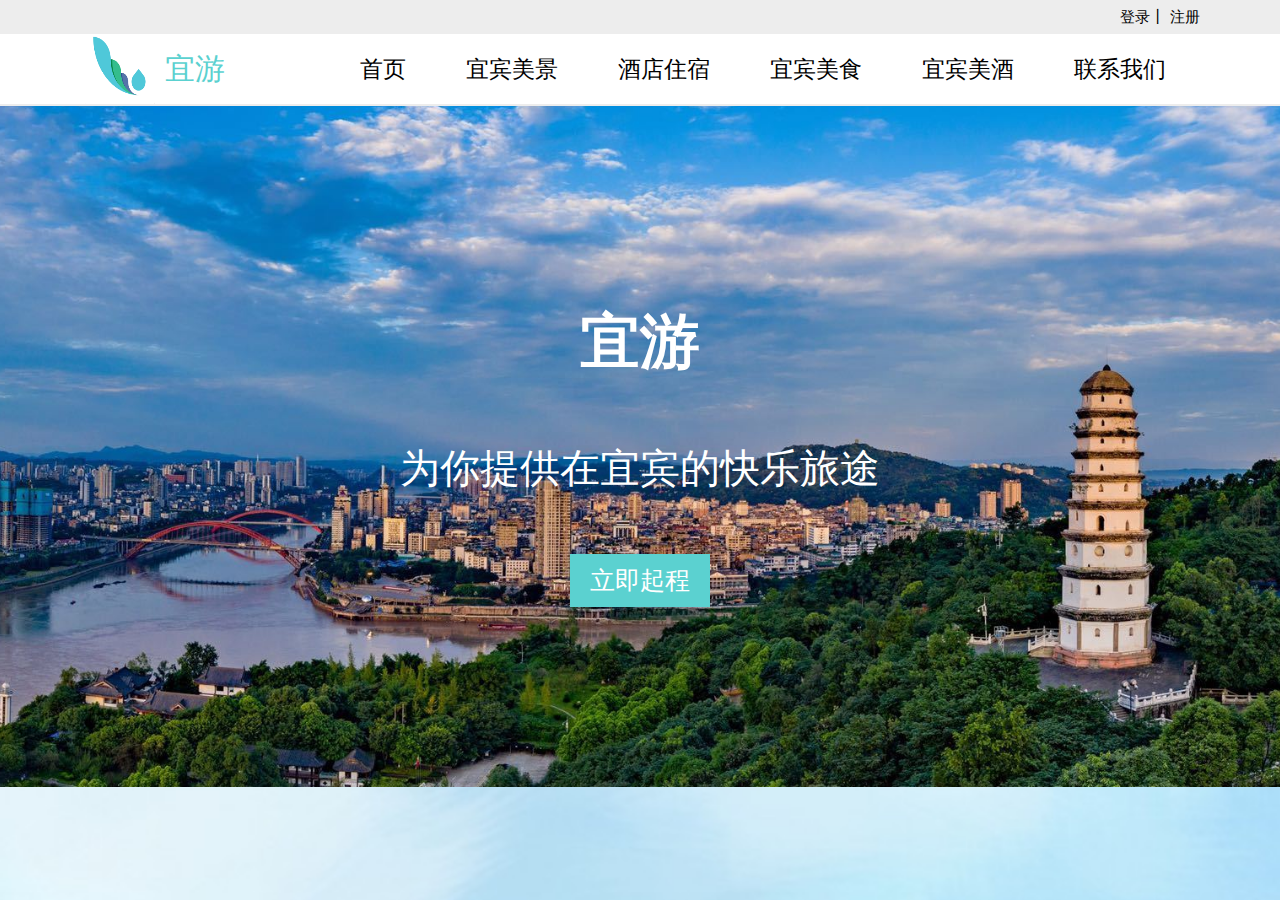
<file: index.html>
﻿<!DOCTYPE html>
<html>
<head>
    <meta charset="utf-8" />
    <meta name="keywords" content="宜宾旅游网,宜宾旅游攻略,宜宾旅游心得,宜宾,旅游">
    <meta name="description" content="宜宾市文化和旅游局文旅宣传推广官方网站,宜游网提供多方位宜宾旅游产品,宜宾周边自驾游线路,周边旅游景点推荐,还包括更多宜宾和周边游玩攻略,美食,交通,线路,住宿等旅游信息;,宜宾旅游攻略,宜宾旅游心得,宜宾,旅游">
    <title>首页</title>
    <link href="css/StyleSheet.css" rel="stylesheet" />
    <script src="js/JavaScript.js"></script>
</head>
<body>
    <div id="header">
        <div class="login-box">
            <div class="login-content">
                <span><a href="login.html">登录</a>丨</span>
                <span><a href="enroll.html">注册</a></span>
            </div>
            <div class="nav">
                <img src="img/tubiao.png" />
                <p class="p1">宜游</p>
                <ul>
                    <li><a href="shouye.html">首页</a></li>
                    <li><a href="meijing.html">宜宾美景</a></li>
                    <li><a href="jiudian.html">酒店住宿</a></li>
                    <li><a href="meishi.html">宜宾美食</a></li>
                    <li><a href="meijiu.html">宜宾美酒</a></li>
                    <li><a href="link.html">联系我们</a></li>
                </ul>

            </div>
        </div>
        <div class="banner">
            <p class="p2"><strong>宜游</strong></p><br />
            <p class="p3">为你提供在宜宾的快乐旅途</p><br />
            <a class="button" href="shouye.html" data-is-nav-btn="false" data-type="Section" data-component="button" target="_self">立即起程</a>
        </div>
    </div>
    
</body>
</html>
</file>
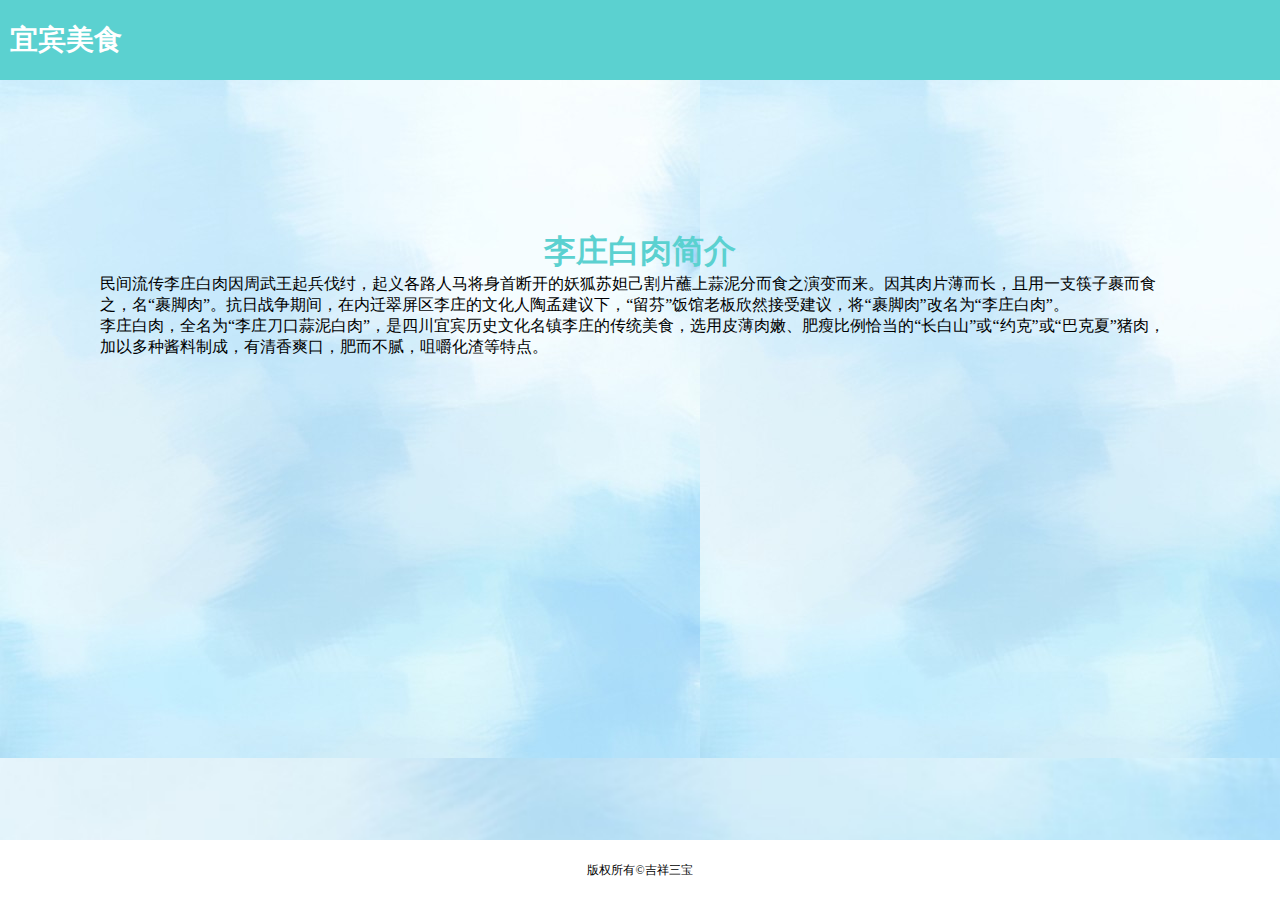
<file: eight.html>
<!DOCTYPE html>
<html lang="en">
<head>
    <meta charset="UTF-8">
    <meta http-equiv="X-UA-Compatible" content="IE=edge">
    <meta name="viewport" content="width=device-width, initial-scale=1.0">
    <title>宜宾美食</title>
    <link rel="stylesheet" href="css/tiaozhuan.css">
</head>
<body>
    <div id="yibin">
        <div id="navMenu1">
            <div id="logo">
                    宜宾美食
            </div>
            </div>
           
         <div id="shundefood">
            <h1>李庄白肉简介</h1>
            <p>
          民间流传李庄白肉因周武王起兵伐纣，起义各路人马将身首断开的妖狐苏妲己割片蘸上蒜泥分而食之演变而来。因其肉片薄而长，且用一支筷子裹而食之，名“裹脚肉”。抗日战争期间，在内迁翠屏区李庄的文化人陶孟建议下，“留芬”饭馆老板欣然接受建议，将“裹脚肉”改名为“李庄白肉”。
           </p>
           <p>
           	李庄白肉，全名为“李庄刀口蒜泥白肉”，是四川宜宾历史文化名镇李庄的传统美食，选用皮薄肉嫩、肥瘦比例恰当的“长白山”或“约克”或“巴克夏”猪肉，加以多种酱料制成，有清香爽口，肥而不腻，咀嚼化渣等特点。
        </p>
         </div>
        <footer>
            <p>
                版权所有©吉祥三宝
            </p>
        </footer>
   

</body>
</html>
</file>
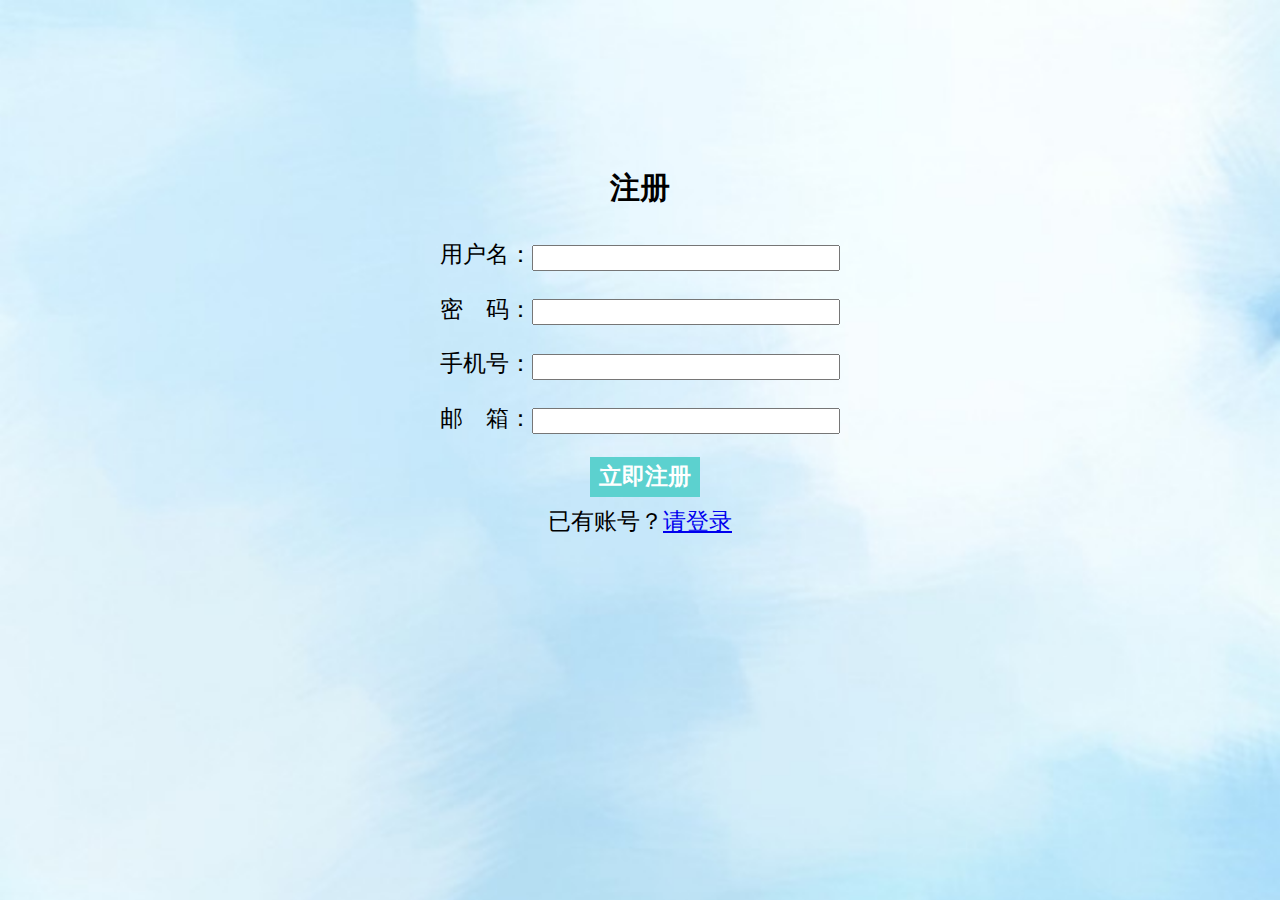
<file: enroll.html>
﻿<!DOCTYPE html PUBLIC "-//W3C//DTD XHTML 1.0 Transitional//EN" "http://www.w3.org/TR/xhtml1/DTD/xhtml1-transitional.dtd">

<html xmlns="http://www.w3.org/1999/xhtml">
<head>
    <title>注册页面</title>
    <style type="text/css">
        body {
            background-image: url('img/background.jpg');
            background-size: cover;
        }
        div {
            display: inline-block;
            padding-top: 130px;
            padding-left: 1px;
            padding-right: 1px;
        }
        h3 {
            font-family: "微软雅黑";
            font-size: 30px;
            color: black;
        }
        p {
            font-size: 23px;
        }
        #TxtUser, #TxtPwd, #TxtPho, #TxtEml {
            width:300px;
            height: 20px;
        }
        #Button1 {
            margin-left: 150px;
            float: left;
            width: 110px;
            font-style: normal;
            font-weight: bold;
            color: #fff;
            height: 40px;
            line-height: 40px;
            text-decoration: none;
            background: #5cd1cf;
            text-align: center;
        }

            #Button1 hover {
                background: #4CAF50;
            }
        </style>
</head>
    <body>
        <form>
		    <center>
            <div>
            <h3>
            注册
			</h3>
			<p>
				用户名：<input id="TxtUser" type="text" />
			</p>
			<p>
				密&emsp;码：<input id="TxtPwd" type="text" />
			</p>
			<p>
				手机号：<input id="TxtPho" type="text" />
			</p>
            <p>
				邮&emsp;箱：<input id="TxtEml" type="text" />
			</p>
			<p>
				&nbsp;<a id="Button1" href="login.html" data-is-nav-btn="false" data-type="Section" data-component="button" target="_self">立即注册</a></p>
			<p>
				已有账号？<a href="login.html">请登录</a>
			</p>   
            </div>
            </center>			
        </form>      
    </body>
</html>
</file>
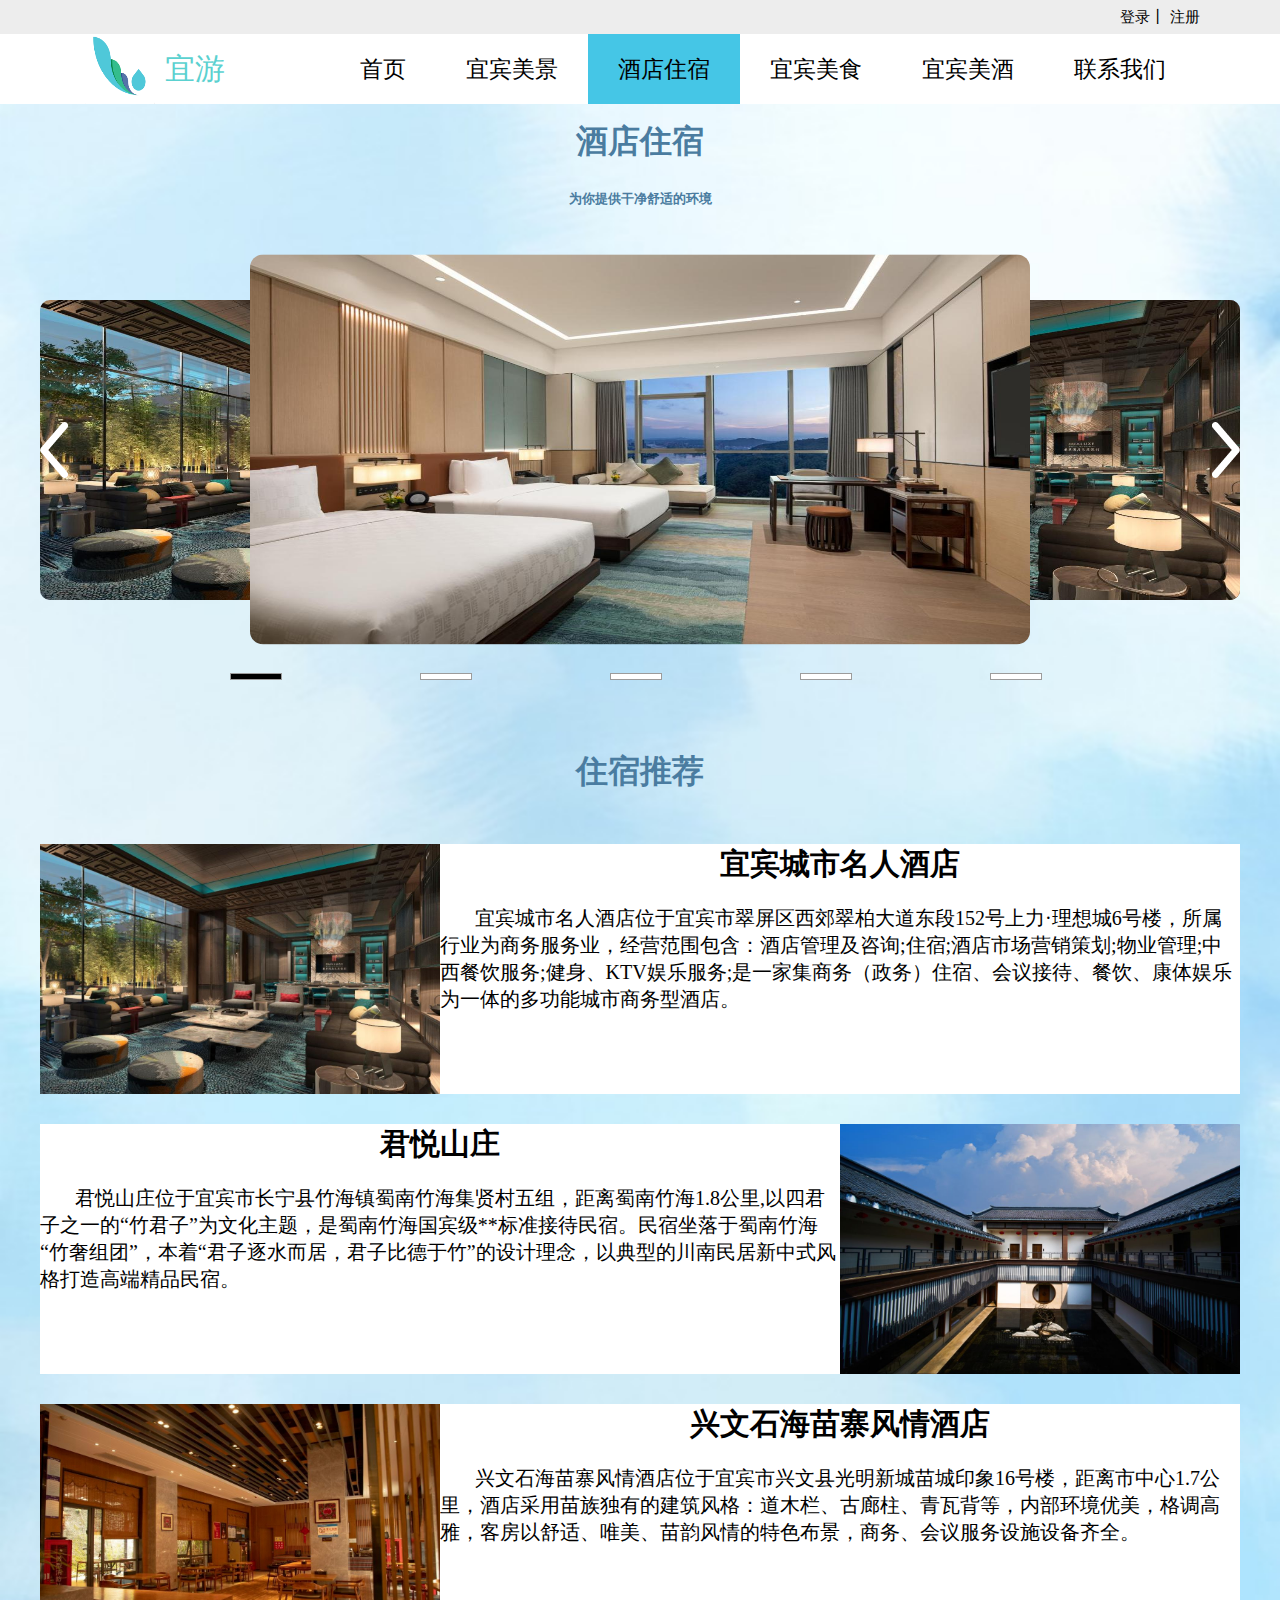
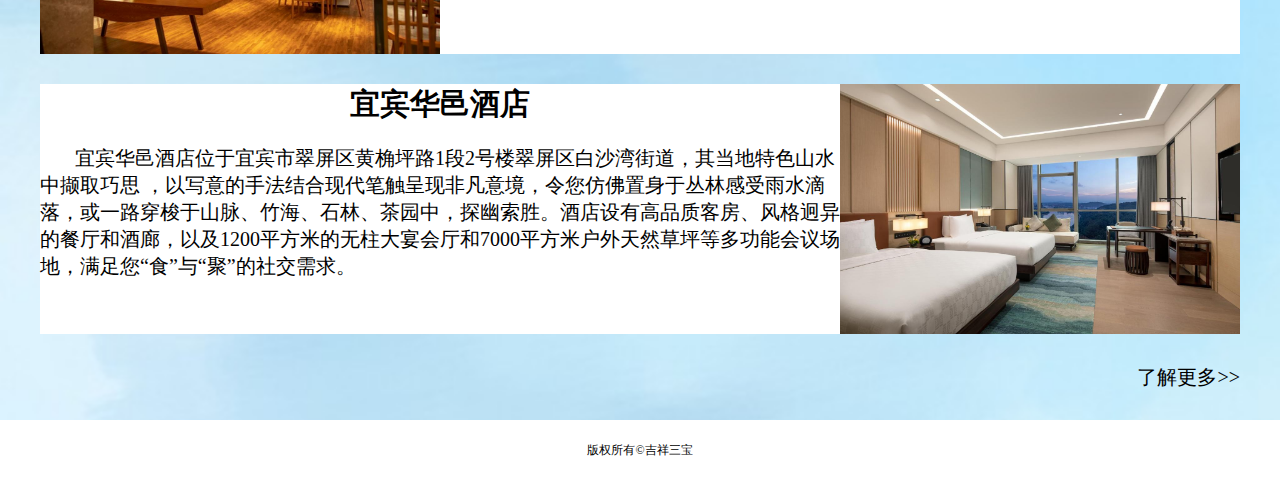
<file: jiudian.html>
﻿<!DOCTYPE html>
<html>
<head>
    <meta charset="utf-8" />
    <title>酒店住宿</title>
    <link href="css/scenery.css" rel="stylesheet" />
    <link href="css/toubu.css" rel="stylesheet" />
    <script src="js/hotel1.js"></script>
</head>
<body>
    <div class="login-box">
        <div class="login-content">
            <span><a href="login.html">登录</a>丨</span>
            <span><a href="enroll.html">注册</a></span>
        </div>
        <div class="nav">
            <img src="img/tubiao.png" />
            <p class="p1">宜游</p>
            <ul>
                <li><a href="shouye.html">首页</a></li>
                <li><a href="meijing.html">宜宾美景</a></li>
                <li style="background-color: #45c6e6;"><a href="jiudian.html">酒店住宿</a></li>
                <li><a href="meishi.html">宜宾美食</a></li>
                <li><a href="meijiu.html">宜宾美酒</a></li>
                <li><a href="link.html">联系我们</a></li>
            </ul>

        </div>
    </div>
    <div class="continer1">
        <h1 class="jd"> 酒店住宿 </h1>
        <h5 class="jd1">为你提供干净舒适的环境</h5>
        <ul id="banner">
            <li id="4" style="z-index: 4; transform: scale(1); left: 600px; opacity: 1;"><img src="img/hotel1.jpg" class="cur_img"></li>
            <li id="3" style="z-index: 0; transform: scale(1); left: 600px; opacity: 1;"><img src="img/hotel2.jpg" class="cur_img"></li>
            <li id="2" style="z-index: 1; transform: scale(1); left: 600px; opacity: 1;"><img src="img/hotel3.jpg" class="cur_img"></li>
            <li id="1" style="z-index: 2; transform: scale(1); left: 0px; opacity: 1;"><img src="img/hotel2.jpg" class="cur_img"></li>
            <li id="5" style="z-index: 100; transform: scale(1.3); left: 300px; opacity: 1;"><img src="img/hotel3.jpg" class="cur_img"></li>
            <div style="left: 190px; background: white;"></div>
            <div style="left: 380px; background: white;"></div>
            <div style="left: 570px; background: white;"></div>
            <div style="left: 760px; background: white;"></div>
            <div style="left: 950px; background: black;"></div>
            <img src="img/preImg.png" class="left img_Public">
            <img src="img/nexImg.png" class="right img_Public">
        </ul>
        <div class="jieshao">
            <h1>住宿推荐</h1>

            <div class="jiudian">
                <a href="http://hotel.yuding888.com.cn/hotelinfo_504016.html" class="a1" target="_blank" style="color:black">
                    <img src="img/hotel3.jpg" id="image1" />
                    <h2 id="name1">宜宾城市名人酒店</h2>
                    <p id="brief1">&nbsp;&nbsp;&nbsp;&nbsp;&nbsp;&nbsp;&nbsp;宜宾城市名人酒店位于宜宾市翠屏区西郊翠柏大道东段152号上力·理想城6号楼，所属行业为商务服务业，经营范围包含：酒店管理及咨询;住宿;酒店市场营销策划;物业管理;中西餐饮服务;健身、KTV娱乐服务;是一家集商务（政务）住宿、会议接待、餐饮、康体娱乐为一体的多功能城市商务型酒店。</p>
                </a>
            </div>
            <div class="jiudian">
                <a href="https://hotels.ctrip.com/hotels/71649815.html" target="_blank" style="color:black">
                    <img src="img/jun.jpg" id="image2" />
                    <h2 id="name2">君悦山庄</h2>
                    <p id="brief2">&nbsp;&nbsp;&nbsp;&nbsp;&nbsp;&nbsp;&nbsp;君悦山庄位于宜宾市长宁县竹海镇蜀南竹海集贤村五组，距离蜀南竹海1.8公里,以四君子之一的“竹君子”为文化主题，是蜀南竹海国宾级**标准接待民宿。民宿坐落于蜀南竹海“竹奢组团”，本着“君子逐水而居，君子比德于竹”的设计理念，以典型的川南民居新中式风格打造高端精品民宿。</p>
                </a>
            </div>
            <div class="jiudian">
                <a href="https://hotels.ctrip.com/hotels/24923220.html" class="a1" target="_blank" style="color:black">
                    <img src="img/miao.jpg" id="image1" />
                    <h2 id="name1">兴文石海苗寨风情酒店</h2>
                    <p id="brief1">&nbsp;&nbsp;&nbsp;&nbsp;&nbsp;&nbsp;&nbsp;兴文石海苗寨风情酒店位于宜宾市兴文县光明新城苗城印象16号楼，距离市中心1.7公里，酒店采用苗族独有的建筑风格：道木栏、古廊柱、青瓦背等，内部环境优美，格调高雅，客房以舒适、唯美、苗韵风情的特色布景，商务、会议服务设施设备齐全。</p>
                </a>
            </div>
            <div class="jiudian">
                <a href="http://www.yxhpy.com/" target="_blank" style="color:black">
                    <img src="img/hotel2.jpg" id="image2" />
                    <h2 id="name2">宜宾华邑酒店</h2>
                    <p id="brief2">&nbsp;&nbsp;&nbsp;&nbsp;&nbsp;&nbsp;&nbsp;宜宾华邑酒店位于宜宾市翠屏区黄桷坪路1段2号楼翠屏区白沙湾街道，其当地特色山水中撷取巧思 ，以写意的手法结合现代笔触呈现非凡意境，令您仿佛置身于丛林感受雨水滴落，或一路穿梭于山脉、竹海、石林、茶园中，探幽索胜。酒店设有高品质客房、风格迥异的餐厅和酒廊，以及1200平方米的无柱大宴会厅和7000平方米户外天然草坪等多功能会议场地，满足您“食”与“聚”的社交需求。</p>
                </a>
            </div>
            <a href="https://www.booking.com/city/cn/yibin.zh.html?utm_campaign=China-02;aid=950173;utm_term=UaThkBZ7jifrA40oPk8hlw;utm_source=360;utm_medium=cpc;label=360-city-yibin-UaThkBZ7jifrA40oPk8hlw-%7Bcreative%7D" target="_blank" class="more">了解更多>></a>
        </div>
        <footer>
            <p>
                版权所有©吉祥三宝
            </p>
        </footer>
    </div>
</body>
</html>
</file>
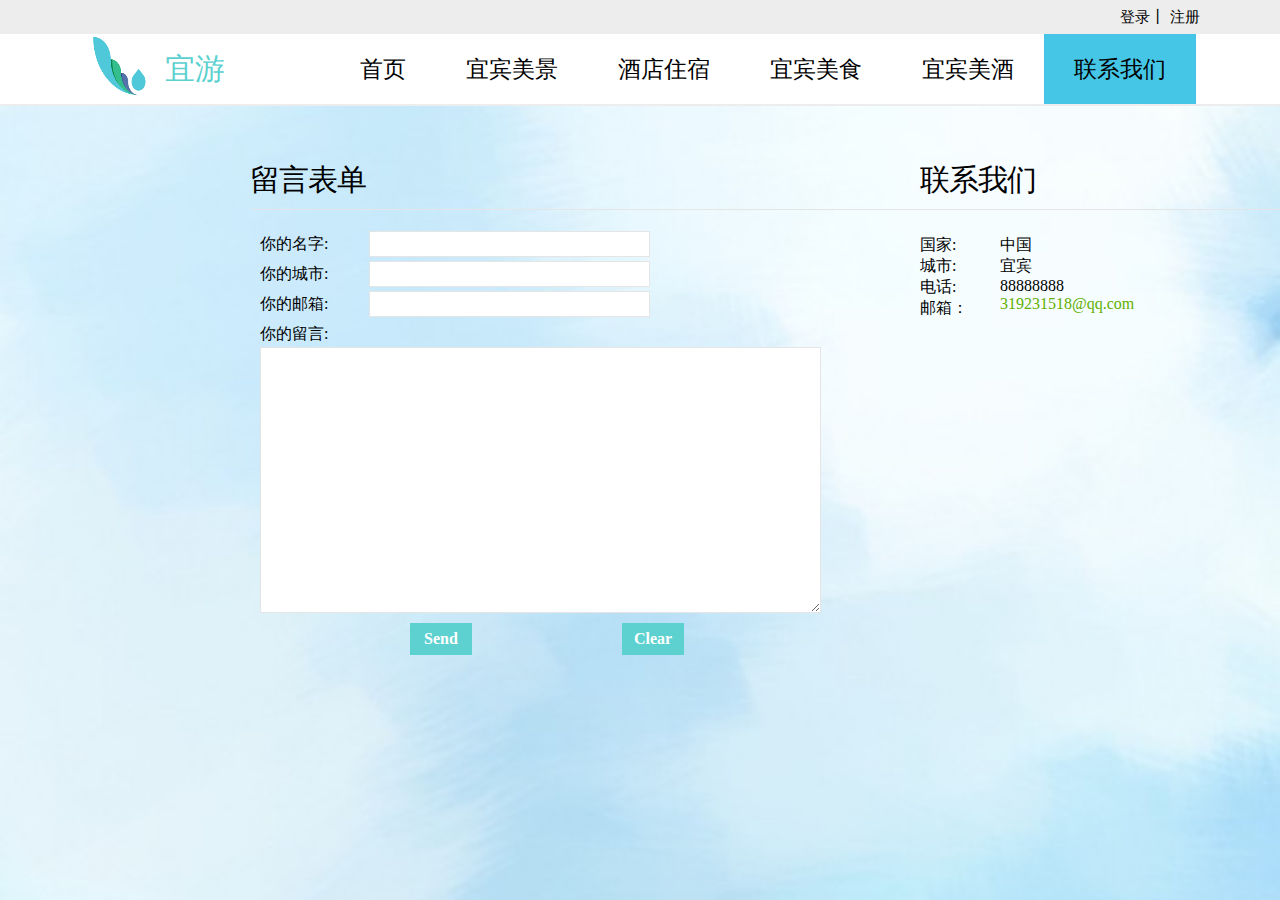
<file: link.html>
﻿<!DOCTYPE html>
<html>
<head>
    <meta charset="utf-8" />
    <meta name="keywords" content="宜宾旅游网,宜宾旅游攻略,宜宾旅游心得,宜宾,旅游">
    <meta name="description" content="宜宾市文化和旅游局文旅宣传推广官方网站,宜游网提供多方位宜宾旅游产品,宜宾周边自驾游线路,周边旅游景点推荐,还包括更多宜宾和周边游玩攻略,美食,交通,线路,住宿等旅游信息;,宜宾旅游攻略,宜宾旅游心得,宜宾,旅游">
    <title>联系我们</title>
    <link href="css/link.css" rel="stylesheet" />
    <link href="css/StyleSheet.css" rel="stylesheet" />
</head>
<body>
    <div class="login-box">
        <div class="login-content">
            <span><a href="login.html">登录</a>丨</span>
            <span><a href="enroll.html">注册</a></span>
        </div>
        <div class="nav">
            <img src="img/tubiao.png" />
            <p class="p1">宜游</p>
            <ul>
                <li><a href="index.html">首页</a></li>
                <li><a href="meijing.html">宜宾美景</a></li>
                <li><a href="jiudian.html">酒店住宿</a></li>
                <li><a href="meishi.html">宜宾美食</a></li>
                <li><a href="meijiu.html">宜宾美酒</a></li>
                <li style="background-color: #45c6e6;"><a href="link.html">联系我们</a></li>
            </ul>
        </div>
    </div>
    <div class="body3">
        <div class="main">
            <!-- content -->
            <article id="content">
                <div class="wrapper">
                    <section class="col1">
                        <h2 class="under">留言表单</h2>
                        <form id="ContactForm" method="post">
                            <div>
                                <div class="wrapper">
                                    <span>你的名字:</span>
                                    <input type="text" class="input">
                                </div>
                                <div class="wrapper">
                                    <span>你的城市:</span>
                                    <input type="text" class="input">
                                </div>
                                <div class="wrapper">
                                    <span>你的邮箱:</span>
                                    <input type="text" class="input">
                                </div>
                                <div class="textarea_box">
                                    <span>你的留言:</span>
                                    <textarea name="textarea" cols="1" rows="1"></textarea>
                                </div>
                                <a href="link.html" onClick="document.getElementById('ContactForm').submit()">Send</a>
                                <a href="#" onClick="document.getElementById('ContactForm').reset()">Clear</a>
                            </div>
                        </form>
                    </section>
                    <section class="col2 pad_left1">
                        <h2 class="under">联系我们</h2>
                        <div id="address">
                            <span>
                                国家:<br>
                                城市:<br>
                                电话:<br>
                                邮箱：
                            </span>
                            中国<br>
                            宜宾<br>
                            88888888<br>
                            <a href="mailto:" class="color2">319231518@qq.com</a>
                        </div>
                    </section>
                </div>

            </article>
        </div>
    </div>
</body>
</html>
</file>
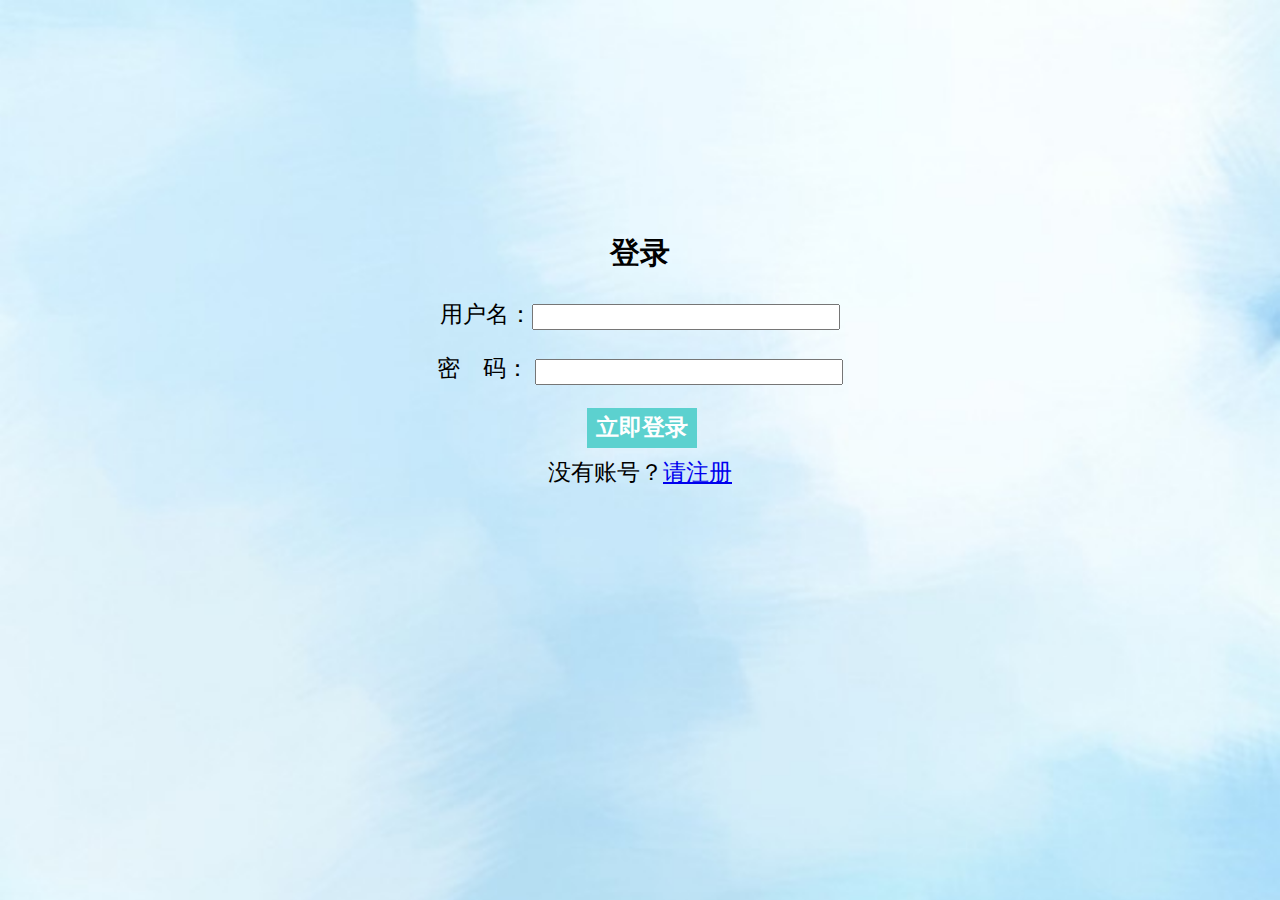
<file: login.html>
﻿<!DOCTYPE html PUBLIC "-//W3C//DTD XHTML 1.0 Transitional//EN" "http://www.w3.org/TR/xhtml1/DTD/xhtml1-transitional.dtd">

<html xmlns="http://www.w3.org/1999/xhtml">
<head>
    <title>登录页面</title>
<style type="text/css">
    body {

        background-image: url('img/background.jpg');
        background-size: cover;
    }
    div {
        display: inline-block;
        padding-top: 200px;
        padding-left: 1px;
        padding-right: 1px;
    }
    h2 {
        font-family: "微软雅黑";
        font-size: 30px;
        color: black;
    }
    #login {
        color: Orange;
    }
    p {
        font-size: 23px;
    }
    #TxtUser, #TxtPwd {
        width: 300px;
        height: 20px;
    }
    #Button1 {
        margin-left: 150px;
        float: left;
        width: 110px;
        font-style: normal;
        font-weight: bold;
        color: #fff;
        height: 40px;
        line-height: 40px;
        text-decoration: none;
        background: #5cd1cf;
        text-align: center;
    }
        #Button1 hover {
            background: #4CAF50;
        }
 </style>
 </head>
    <body>
		<!--div class="div">
			<img src="favicon.png" width="100%" height="200px" alt=""  id="picture">
		</div-->
        <form name="login">
            <center>
            <div>
            <h2>
                登录
            </h2>
            <p>
                用户名：<input id="TxtUser" type="text" />
            </p>
            <p>
                密&emsp;码： 
                <input id="TxtPwd" type="text" /></p>
            <p>
                &nbsp;<a id="Button1" href="shouye.html" data-is-nav-btn="false" data-type="Section" data-component="button" target="_self">立即登录</a></p>
			<p>
				没有账号？<a href="enroll.html">请注册</a>
			</p>   
            </div>
            </center>
        </form>
    </body>
</html>
</file>
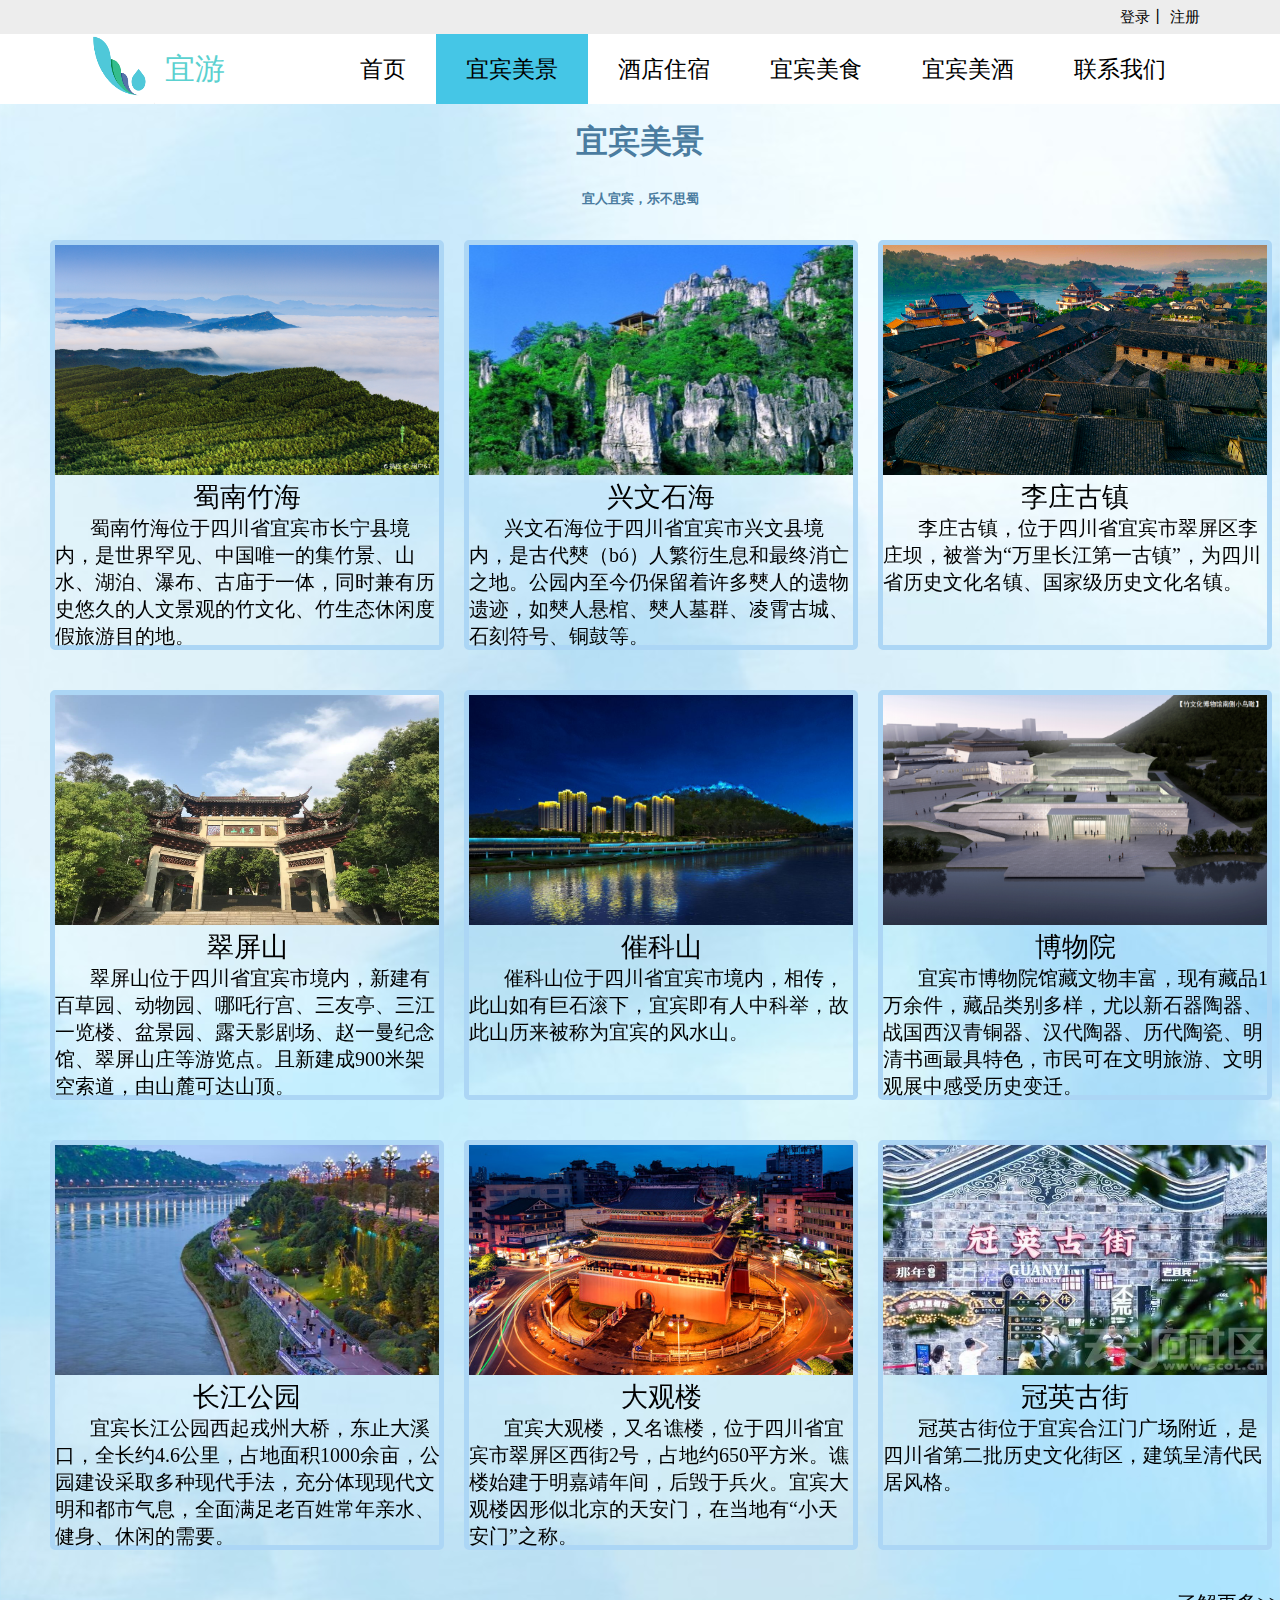
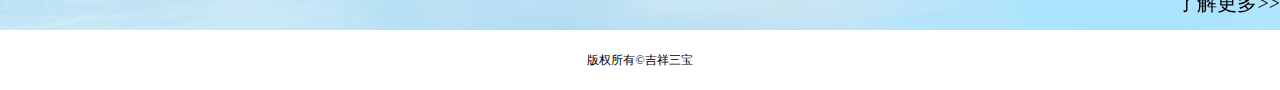
<file: meijing.html>
﻿<!DOCTYPE html>
<html>
<head>
    <meta charset="utf-8" />
    <title>宜宾美景</title>
    <link href="css/scenery.css" rel="stylesheet" />
    <link href="css/toubu.css" rel="stylesheet" />
</head>
<body>
    <div class="login-box">
        <div class="login-content">
            <span><a href="login.html">登录</a>丨</span>
            <span><a href="enroll.html">注册</a></span>
        </div>
        <div class="nav">
            <img src="img/tubiao.png" />
            <p class="p1">宜游</p>
            <ul>
                <li><a href="shouye.html">首页</a></li>
                <li style="background-color: #45c6e6;"><a href="meijing.html">宜宾美景</a></li>
                <li><a href="jiudian.html">酒店住宿</a></li>
                <li><a href="meishi.html">宜宾美食</a></li>
                <li><a href="meijiu.html">宜宾美酒</a></li>
                <li><a href="link.html">联系我们</a></li>
            </ul>

        </div>
    </div>
    <div class="continer1">
        <div class="top3">
            <h1 class="view"> 宜宾美景 </h1>
            <h5 class="view1">宜人宜宾，乐不思蜀</h5>
            <div class="layout">

                <div class="first">
                    <div class="item">
                        <a class="item" href="https://snzh.cn/" target="_blank" style="color:black">
                            <img src="img/zhuhai.png" alt="蜀南竹海" />
                            <p class="char">蜀南竹海</p>
                            <p class="content">&nbsp;&nbsp;&nbsp;&nbsp;&nbsp;&nbsp;&nbsp;蜀南竹海位于四川省宜宾市长宁县境内，是世界罕见、中国唯一的集竹景、山水、湖泊、瀑布、古庙于一体，同时兼有历史悠久的人文景观的竹文化、竹生态休闲度假旅游目的地。</p>
                        </a>
                    </div>

                    <div class="item">
                        <a class="item" href="http://www.yibin.gov.cn/zjyb/ybly/jdtj/201810/t20181027_63272.html" target="_blank" style="color:black">
                            <img src="img/31.jpg" alt="兴文石海" />
                            <p class="char">兴文石海</p>
                            <p class="content">&nbsp;&nbsp;&nbsp;&nbsp;&nbsp;&nbsp;&nbsp;兴文石海位于四川省宜宾市兴文县境内，是古代僰（bó）人繁衍生息和最终消亡之地。公园内至今仍保留着许多僰人的遗物遗迹，如僰人悬棺、僰人墓群、凌霄古城、石刻符号、铜鼓等。</p>
                        </a>
                    </div>

                    <div class="item">
                        <a class="item" href="http://cuiping.gov.cn/cpwl/lyjd/201906/t20190627_1050129.html" target="_blank" style="color:black">
                            <img src="img/32.jpg" alt="蜀南竹海" />
                            <p class="char">李庄古镇</p>
                            <p class="content">&nbsp;&nbsp;&nbsp;&nbsp;&nbsp;&nbsp;&nbsp;李庄古镇，位于四川省宜宾市翠屏区李庄坝，被誉为“万里长江第一古镇”，为四川省历史文化名镇、国家级历史文化名镇。</p>
                        </a>
                    </div>
                </div>


                <div class="first">
                    <div class="item">
                        <a class="item" href="http://cpsjq.cn/" target="_blank" style="color:black">
                            <img src="img/37.jpg" alt="翠屏山" />
                            <p class="char">翠屏山</p>
                            <p class="content">&nbsp;&nbsp;&nbsp;&nbsp;&nbsp;&nbsp;&nbsp;翠屏山位于四川省宜宾市境内，新建有百草园、动物园、哪吒行宫、三友亭、三江一览楼、盆景园、露天影剧场、赵一曼纪念馆、翠屏山庄等游览点。且新建成900米架空索道，由山麓可达山顶。</p>
                        </a>
                    </div>

                    <div class="item">
                        <a class="item" href="http://www.yibin.gov.cn/xxgk/jryb/tpbd/201604/t20160412_42550.html" target="_blank" style="color:black">
                            <img src="img/43.jpg" alt="蜀南竹海" />
                            <p class="char">催科山</p>
                            <p class="content">&nbsp;&nbsp;&nbsp;&nbsp;&nbsp;&nbsp;&nbsp;催科山位于四川省宜宾市境内，相传，此山如有巨石滚下，宜宾即有人中科举，故此山历来被称为宜宾的风水山。</p>
                        </a>
                    </div>

                    <div class="item">
                        <a class="item" href="http://ybbwy.com/index" target="_blank" style="color:black">
                            <img src="img/35.jpg" alt="博物院" />
                            <p class="char">博物院</p>
                            <p class="content">&nbsp;&nbsp;&nbsp;&nbsp;&nbsp;&nbsp;&nbsp;宜宾市博物院馆藏文物丰富，现有藏品1万余件，藏品类别多样，尤以新石器陶器、战国西汉青铜器、汉代陶器、历代陶瓷、明清书画最具特色，市民可在文明旅游、文明观展中感受历史变迁。</p>
                        </a>
                    </div>
                </div>
                <div class="first">
                    <div class="item">
                        <a class="item" href="http://www.npc.gov.cn/npc/c30834/201907/b6b388dc981941aa8335bbd22351c850.shtml" target="_blank" style="color:black">
                            <img src="img/39.jpg" alt="长江公园" />
                            <p class="char">长江公园</p>
                            <p class="content">&nbsp;&nbsp;&nbsp;&nbsp;&nbsp;&nbsp;&nbsp;宜宾长江公园西起戎州大桥，东止大溪口，全长约4.6公里，占地面积1000余亩，公园建设采取多种现代手法，充分体现现代文明和都市气息，全面满足老百姓常年亲水、健身、休闲的需要。</p>
                        </a>
                    </div>

                    <div class="item">
                        <a class="item" href="https://baijiahao.baidu.com/s?id=1617103752173810115" target="_blank" style="color:black">
                            <img src="img/33.jpg" alt="大观楼" />
                            <p class="char">大观楼</p>
                            <p class="content">&nbsp;&nbsp;&nbsp;&nbsp;&nbsp;&nbsp;&nbsp;宜宾大观楼，又名谯楼，位于四川省宜宾市翠屏区西街2号，占地约650平方米。谯楼始建于明嘉靖年间，后毁于兵火。宜宾大观楼因形似北京的天安门，在当地有“小天安门”之称。</p>
                        </a>
                    </div>

                    <div class="item">
                        <a class="item" href="https://baijiahao.baidu.com/s?id=1626623540515267173" target="_blank" style="color:black">
                            <img src="img/42.jpg" alt="冠英古街" />
                            <p class="char">冠英古街</p>
                            <p class="content">&nbsp;&nbsp;&nbsp;&nbsp;&nbsp;&nbsp;&nbsp;冠英古街位于宜宾合江门广场附近，是四川省第二批历史文化街区，建筑呈清代民居风格。</p>
                        </a>
                    </div>

                </div>
                <div class="ljgd">
                    <a href="https://you.ctrip.com/sight/yibin278.html" target="_blank" class="more">了解更多>></a>
                </div>
            </div>

        </div>
        <footer>
            <p>
                版权所有©吉祥三宝
            </p>
        </footer>
    </div>
</body>
</html>
</file>
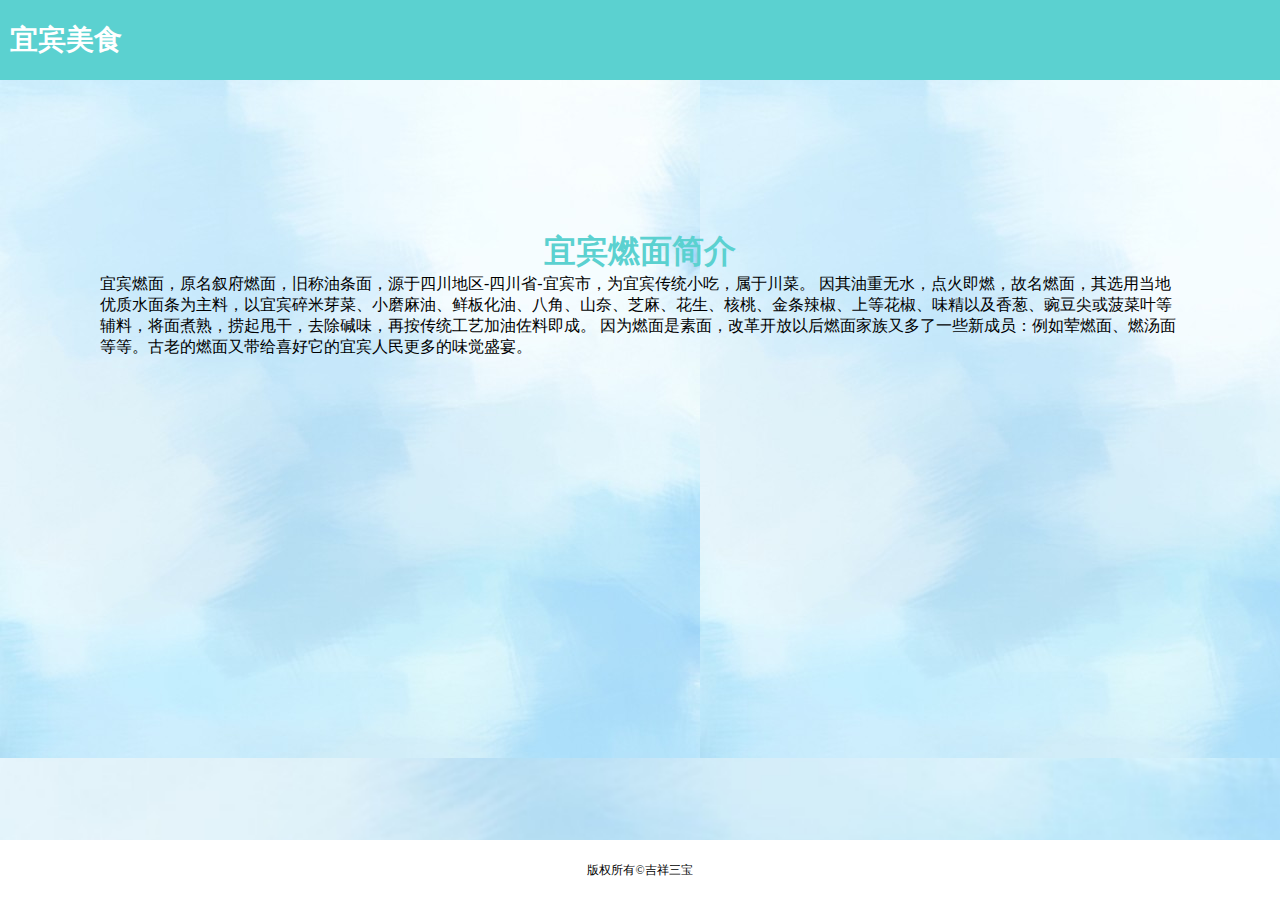
<file: nine.html>
<!DOCTYPE html>
<html lang="en">
<head>
    <meta charset="UTF-8">
    <meta http-equiv="X-UA-Compatible" content="IE=edge">
    <meta name="viewport" content="width=device-width, initial-scale=1.0">
    <title>宜宾美食</title>

    <link rel="stylesheet" href="css/tiaozhuan.css">
</head>
<body>
	
      <div id="yibin">
        <div id="navMenu1">
            <div id="logo">
                    宜宾美食
            </div>
            </div>
            </div>
          
         <div id="shundefood">
            <h1>宜宾燃面简介</h1>
            <p>
              宜宾燃面，原名叙府燃面，旧称油条面，源于四川地区-四川省-宜宾市，为宜宾传统小吃，属于川菜。
因其油重无水，点火即燃，故名燃面，其选用当地优质水面条为主料，以宜宾碎米芽菜、小磨麻油、鲜板化油、八角、山奈、芝麻、花生、核桃、金条辣椒、上等花椒、味精以及香葱、豌豆尖或菠菜叶等辅料，将面煮熟，捞起甩干，去除碱味，再按传统工艺加油佐料即成。
因为燃面是素面，改革开放以后燃面家族又多了一些新成员：例如荤燃面、燃汤面等等。古老的燃面又带给喜好它的宜宾人民更多的味觉盛宴。 
            </p>
           </div> 
        <footer>
            <p>
                版权所有©吉祥三宝
            </p>
        </footer>
   

</body>
</html>
</file>
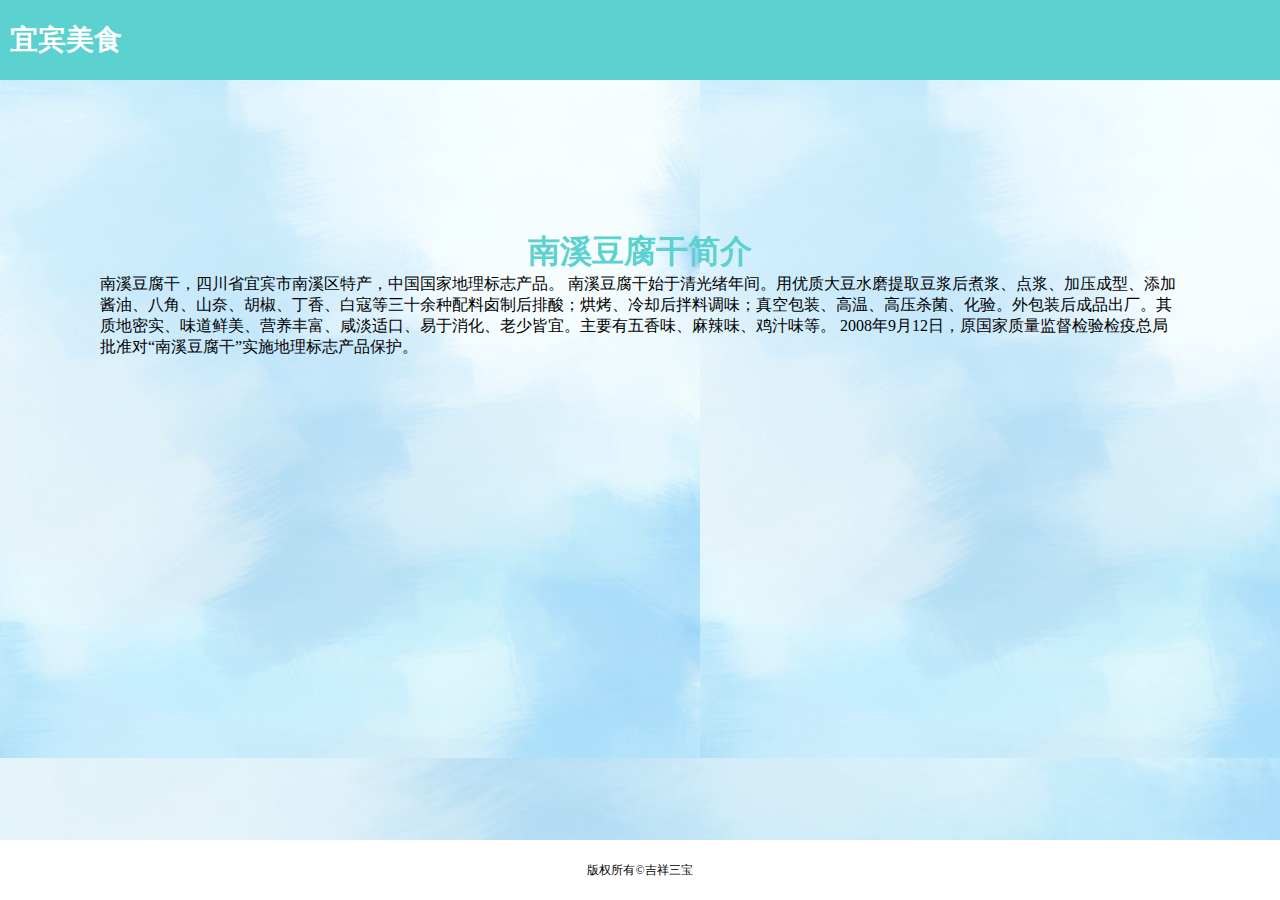
<file: seven.html>
<!DOCTYPE html>
<html lang="en">
<head>
    <meta charset="UTF-8">
    <meta http-equiv="X-UA-Compatible" content="IE=edge">
    <meta name="viewport" content="width=device-width, initial-scale=1.0">
    <title>宜宾美食</title>
    <link rel="stylesheet" href="css/tiaozhuan.css">
</head>
<body>
    <div id="yibin">
        <div id="navMenu1">
            <div id="logo">
                    宜宾美食
            </div>
            </div>
          
         <div id="shundefood">
            <h1>南溪豆腐干简介</h1>
            <p>
            南溪豆腐干，四川省宜宾市南溪区特产，中国国家地理标志产品。
南溪豆腐干始于清光绪年间。用优质大豆水磨提取豆浆后煮浆、点浆、加压成型、添加酱油、八角、山奈、胡椒、丁香、白寇等三十余种配料卤制后排酸；烘烤、冷却后拌料调味；真空包装、高温、高压杀菌、化验。外包装后成品出厂。其质地密实、味道鲜美、营养丰富、咸淡适口、易于消化、老少皆宜。主要有五香味、麻辣味、鸡汁味等。
2008年9月12日，原国家质量监督检验检疫总局批准对“南溪豆腐干”实施地理标志产品保护。
            </p>
          
         </div>
        
        <footer>
            <p>
                版权所有©吉祥三宝
            </p>
        </footer>

</body>
</html>
</file>
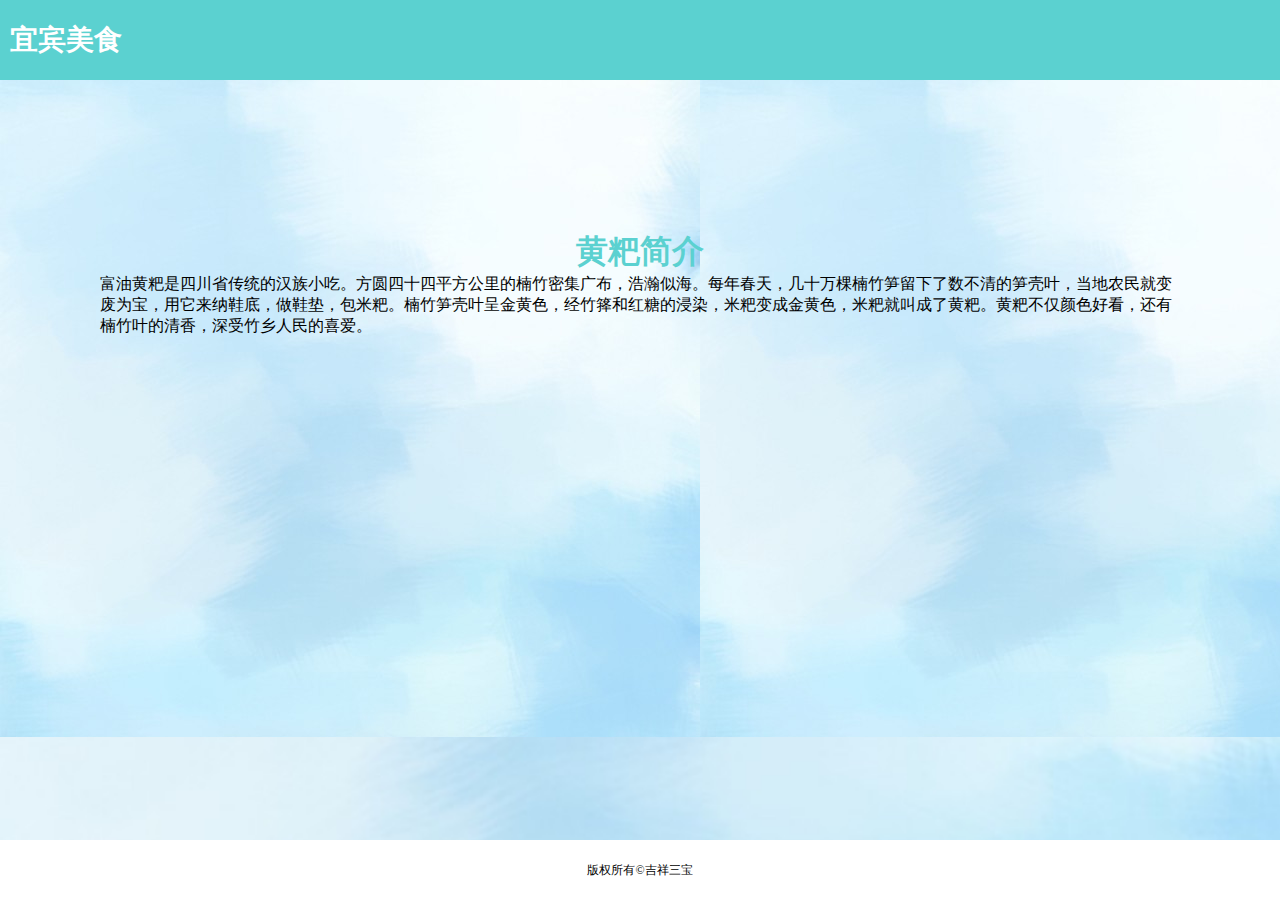
<file: six.html>
<!DOCTYPE html>
<html lang="en">
<head>
    <meta charset="UTF-8">
    <meta http-equiv="X-UA-Compatible" content="IE=edge">
    <meta name="viewport" content="width=device-width, initial-scale=1.0">
    <title>宜宾美食</title>
    <link rel="stylesheet" href="css/tiaozhuan.css">
</head>
<body>
    <div id="yibin">
        <div id="navMenu1">
            <div id="logo">
                    宜宾美食
            </div>
            </div>
          
         <div id="shundefood">
            <h1>黄粑简介</h1>
            <p>
            	富油黄粑是四川省传统的汉族小吃。方圆四十四平方公里的楠竹密集广布，浩瀚似海。每年春天，几十万棵楠竹笋留下了数不清的笋壳叶，当地农民就变废为宝，用它来纳鞋底，做鞋垫，包米粑。楠竹笋壳叶呈金黄色，经竹箨和红糖的浸染，米粑变成金黄色，米粑就叫成了黄粑。黄粑不仅颜色好看，还有楠竹叶的清香，深受竹乡人民的喜爱。
            </p>
           
        
         </div>
        
        <footer>
            <p>
                版权所有©吉祥三宝
            </p>
        </footer>
   

</body>
</html>
</file>
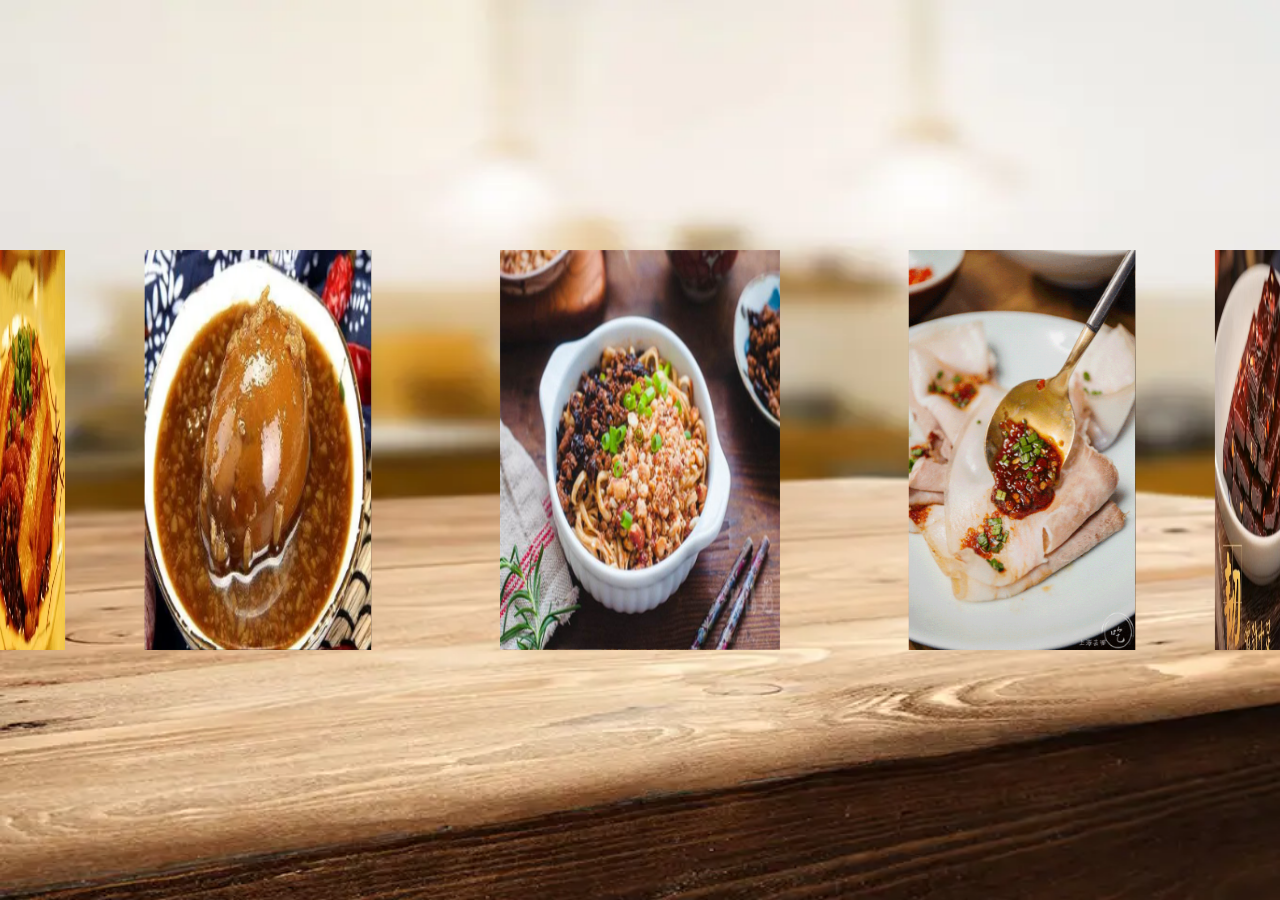
<file: ten.html>
<!DOCTYPE html>
<html>
	<head lang="en">
		<meta charset="UTF-8" />
		<title>宜宾十大美食</title>
		<style type="text/css">
			* {
				padding: 0;
				margin: 0;
			}
			body,
			html {
				height: 100%;
			}
			/* 背景图片在这里设置 */
			body {
				background-image: url("img/77.jpg");
				background-size: 100% 100%;
			}
			#box {
				width: 280px;
				height: 400px;
				position: fixed;
				left: 0;
				right: 0;
				top: 0;
				bottom: 0;
				margin: auto;
				transform-style: preserve-3d;
				transform: rotateX(0deg) rotateY(0deg);
				animation: go 45s linear infinite;
			}
			#box img {
				width: 280px;
				height: 400px;
				position: absolute;
				left: 0;
				top: 0;
			}
			#box img:nth-child(1) {
				transform: rotateY(0deg) translateZ(650px);
			}
			#box img:nth-child(2) {
				transform: rotateY(36deg) translateZ(650px);
			}
			#box img:nth-child(3) {
				transform: rotateY(72deg) translateZ(650px);
			}
			#box img:nth-child(4) {
				transform: rotateY(108deg) translateZ(650px);
			}
			#box img:nth-child(5) {
				transform: rotateY(144deg) translateZ(650px);
			}
			#box img:nth-child(6) {
				transform: rotateY(180deg) translateZ(650px);
			}
			#box img:nth-child(7) {
				transform: rotateY(216deg) translateZ(650px);
			}
			#box img:nth-child(8) {
				transform: rotateY(252deg) translateZ(650px);
			}
			#box img:nth-child(9) {
				transform: rotateY(288deg) translateZ(650px);
			}
			#box img:nth-child(10) {
				transform: rotateY(324deg) translateZ(650px);
			}
			@keyframes go {
				0% {
					transform: rotateX(0deg) rotateY(0deg);
				}
				25% {
					transform: rotateX(20deg) rotateY(180deg);
				}
				50% {
					transform: rotateX(0deg) rotateY(360deg);
				}
				75% {
					transform: rotateX(-20deg) rotateY(540deg);
				}
				100% {
					transform: rotateX(0deg) rotateY(720deg);
				}
			}
		</style>
	</head>
	<body>
		<div id="box">
			<img src="img/s1.jpg" />
			<img src="img/s2.gif" />
			<img src="img/s3.jpeg" />
			<img src="img/s4.jpg" />
			<img src="img/99.jpg" />
			<img src="img/999.jpg" />
			<img src="img/888.jpg" />
			<img src="img/777.jpg" />
			<img src="img/666.jpg" />
			<img src="img/555.jpg" />
		</div>
		
	</body>
</html>
</file>
<file: css/StyleSheet.css>
﻿*{
	padding: 0px;
	margin: 0px;
}

body {
	background-image: url('../img/background.jpg');
	background-size: cover;
}
#header {
	height:790px;
	width: 100%;
}
.login-box {
	height: 34px;
	background: #ededed;
	position: fixed;
	padding-bottom:72px;
	top: 0;
	top: 0;
	left: 0;
	right: 0;
	z-index: 1;
}
.nav img{
	float:left;
	margin-left:85px;
	width:70px;
	height:70px;
}
.login-content {
	margin-right: 80px;
	text-align: right;
}
.login-content span a {
	color: #000;
	text-decoration: none;
	font-size:15px;
}
	.login-content span a:hover {
		color: #5bd1d0;
		text-decoration: none;
		font-size: 15px;
	}
.login-content span {
	line-height: 34px;
}
.nav {
	width: 100%;
	height: 70px;
	background-color: #fff;
	
}
a {
	color: #000;
	text-decoration: none;
}
.p1 {
	line-height: 70px;
	font-size: 30px;
	font-family: 'Gill Sans', 'Gill Sans MT', Calibri, 'Trebuchet MS', sans-serif;
	color: #5bd1d0;
	float: left;
	margin-left: 10px;
}
.nav ul{
	margin-left:330px;
	height:70px;
}
.nav ul li {
	height: 70px;
	padding: 0 30px;
	float: left;
	color: black;
	list-style: none;
}
	.nav ul li:hover {
		background-color: #45c6e6;
	}
		.nav ul li a {
	line-height: 70px;
	font-size:23px;
	font-family:'Gill Sans', 'Gill Sans MT', Calibri, 'Trebuchet MS', sans-serif;
}
.banner {
	width: 100%;
	height: 685px;
	background-repeat: no-repeat;
	background-size: cover;
	background-color: white;
	background-position: 50% 50%;
	text-align: center;
	background-image: url(../img/b2.jpg);
	padding-top:102px;
}
.banner a{
	font-size:25px;
	border: none;
	color: white;
	padding: 10px 20px;
	text-align: center;
	text-decoration: none;
	display: inline-block;
	margin-top:40px;


}
.p2 {
	font-size: 60px;
	font-family: 'Gill Sans', 'Gill Sans MT', Calibri, 'Trebuchet MS', sans-serif;
	color: #fff;
	text-align: center;
	padding-top:200px;
}
.p3 {
	font-size: 40px;
	font-family: 'Gill Sans', 'Gill Sans MT', Calibri, 'Trebuchet MS', sans-serif;
	color: #fff;
	text-align: center;
	padding-top: 40px;
}
.button {
	background: #5bd1d0;
	-webkit-transition-duration: 0.4s; /* Safari */
	transition-duration: 0.4s;
}

	.button:hover {
		background-color: #4CAF50;
	}
.continer {
	width: 80%;
	height: 600px;
	margin: auto;
	margin-top: 15px;
}
.top1 {
	width: 100%;
	height: 320px;
	
}
	.top1 .left {
		width: 20%;
		height: 100%;
		background-color: #32b1ed;
		float: left;
		padding:0 0.5%;
		box-sizing:border-box;
	}
		.top1 .left h2 {
			color: #fff;
			font-size: 20px;
			padding: 15px 15px;
			border-bottom: 1px solid #7ec7f4;
		}
		.top1 .left .wh {
			float: right;
			font-size: 14px;
			font-style: italic;
			padding-left: 12px;
			padding-top: 3px;
			color: #fff;
		}

	.top1 .left a:hover {
		color: #aed5f1;
	}
		.top1 .left ul {
			padding-top: 30px;
			box-sizing: border-box;
			padding-left: 30px;
		}
			.top1 .left ul li {
				color: white;
				line-height: 40px;
				padding-left: 20px;
			}
				.top1 .left ul li a {
					color: white;
				}
					.top1 .left ul li a:hover {
						color: #aed5f1;
					}
		.top1 .center {
			width: 53%;
			height: 100%;
			float: left;
			background-color:black;
			margin: 0 1%;
		}
#max {
	width:100%;
	height: 100%;
	align-items: center;
	margin: 5% auto;
	margin-top: 0%;
}
.re {
	position: relative;
	height: 100%;
}

	.re ul {
		list-style-type: none;
	}

		.re ul > li {
			width: 100%;
			height: 100%;
			position: absolute;
			transition: 1s;
			opacity: 0;
		}

			.re ul > li img {
				width: 100%;
				height: 100%;
			}

#max ol {
	position: relative;
	display: grid;
	grid-template-columns: repeat(5,75px);
	grid-template-rows: auto;
	grid-gap: 1em;
	gap: 1em;
	float: right;
	margin-top: 280px;
	list-style: none;
	top: 0;
	left: 0;
}

	#max ol li {
		width: 25px;
		height: 10px;
		font-size: 15px;
		line-height: 20px;
		float: left;
		text-align: center;
		border-radius: 2em;
		border: 5px solid #999999;
	}


	.top1 .right {
		width: 25%;
		height: 100%;
		float: left;
	}
		.top1 .right .news {
			width: 100%;
			height: 35px;
			border-bottom: 3px solid #fff;
			line-height:35px;
		}
			.top1 .right .news .news_left {
				font-weight: 900;
				box-sizing: border-box;
				border-bottom: 3px solid #5bd1d0;
				padding-bottom: 7px;
			}
			.top1 .right .news .news_right {
				float:right;
				font-size:14px;
				font-style:italic;
			}
		.top1 .right a:hover {
			color: #5bd1d0;
		}
					
		.top1 .right ul {
			width: 100%;
			height: 270px;
			background-color:white;
			margin-top:10px;
			list-style:none;
			padding:0 15px;
			box-sizing:border-box;
			overflow:hidden;
		}
		.top1 .right ul li{
			font-size:14px;
			color:black;
			line-height:32px;
			padding-left:10px;
		}
			.top1 .right ul li:hover {
				text-decoration: underline;
				color: #aed5f1;
			}

.top2 {
	width: 100%;
	height: 470px;
	margin-top: 20px;
	/* background-color: rgb(238, 142, 142); */
}

	.top2 > .top2Left {
		height: 470px;
		width: 75%;
		/* background-color: rgb(246, 248, 95); */
		float: left;
	}

.top2Left > .top {
	width: 100%;
	height: 60px;
	background-color: #28609f;
	line-height: 60px;
	padding: 0 20px;
	box-sizing: border-box;
}

	.top2Left > .top > .title {
		font-size: 18px;
		font-weight: 600;
		color: white;
		/* margin-left: ; */
	}

	.top2Left > .top > .item {
		/* background-color: yellow; */
		padding: 0 10px;
		border-radius: 3px;
		margin-left: 20px;
		font-size: 14px;
	}

.top2 > .top2Left > .top > .item:hover {
	color: white !important;
	background-color: #15385d !important;
}

.top2Left > .top > span:nth-of-type(2) {
	margin-left: 40px;
	background-color: #f9df73;
}

.top2Left > .top > span:nth-of-type(3) {
	background-color: #78baf7;
}

.top2Left > .top > span:nth-of-type(4) {
	background-color: #abdf8b;
}

.top2Left > .top > span:nth-of-type(5) {
	background-color: #70cec0;
}

.top2Left > .top > span:nth-of-type(6) {
	background-color: #f1aac8;
}




.top2Left > .top > .more > a {
	float: right;
	font-size: 14px;
	color: white;
	font-style: italic;
}

	.top2Left > .top > .more > a:hover {
		color: #aed5f1;
	}

.top2Left > .bottom {
	position: relative;
	/* width: 285px; */
	width: 100%;
	height: 40px;
	/* background-color: rgb(224, 141, 141); */
}

	.top2Left > .bottom > .bottomLeft {
		width: 30%;
		height: 410px;
		float: left;
	}

		.top2Left > .bottom > .bottomLeft > .world {
			width: 100%;
			height: 126px;
			background-color: #d4e5f1;
			padding: 10px 15px;
			box-sizing: border-box;
		}

			.top2Left > .bottom > .bottomLeft > .world > .title {
				font-size: 18px;
				font-weight: 600;
				color: rgb(43, 43, 43);
			}

				.top2Left > .bottom > .bottomLeft > .world > .title > em {
					font-size: 25px;
					color: #285f9e;
				}

			.top2Left > .bottom > .bottomLeft > .world > p {
				font-size: 12px;
				color: rgb(109, 105, 105);
			}

				.top2Left > .bottom > .bottomLeft > .world > p:hover {
					color: #4d86d0;
				}

		.top2Left > .bottom > .bottomLeft > .pic {
			width: 100%;
			height: 284px;
			/* background-color: green; */
			background: url(../img/kd.jpeg) no-repeat;
			background-size: 100% 100%;
			
		}


#jt {
	position: absolute;
	width: 30%;
	height: 284px;
}


.bottom > .boittomRight {
	width: 70%;
	height: 410px;
	background-color: #fff;
	float: left;
}

	.bottom > .boittomRight > .item {
		width: 95%;
		margin: 0px auto;
		height: 130px;
		padding: 0 15px;
		box-sizing: border-box;
		/* margin: 15px 0; */

		border-bottom: 1px dashed #999;
		overflow: hidden;
	}

		.bottom > .boittomRight > .item > img {
			width: 160px;
			height: 100px;
			float: left;
			margin-top: 10px;

		}
.boittomRight > .item > .itemRight {
	/* float: left; */
	margin-top: 15px;
	margin-left: 198px;
}

	.boittomRight > .item > .itemRight > h3 {
		font-size: 16px;
	}

		.boittomRight > .item > .itemRight > h3 > em {
			font-size: 28px;
			color: #69a5de;
		}

	.boittomRight > .item > .itemRight > p {
		font-size: 12px;
		color: #999;
	}



.top2 > .top2Right {
	height: 470px;
	width:24%;
	float: left;
	margin-left:1%;
	flex-direction: column;
	justify-content: space-between;
}

	.top2 > .top2Right > .item {
		width: 100%;
		height: 156px;
	}

		.top2 > .top2Right > .item:nth-of-type(1) {
			background: url(../img/gaishu1.jpg);
			background-size: cover;
		}

		.top2 > .top2Right > .item:nth-of-type(2) {
			background: url(../img/gaishu2.jpg);
			background-size: cover;
		}

		.top2 > .top2Right > .item:nth-of-type(3) {
			background: url(../img/ditu.jpg);
			background-size: cover;
		}

.guide{
	width:100%;
	height:85px;
	color:white;
	text-align:center;
	line-height:85px;

}
.top3{
	margin-top:20px;
	width:100%;
	height:480px;
}
	.top3 > p {
		text-align: center;
		font-style: italic;
		font-size: 18px;
		color: #666;
		margin-bottom: 20px;
	}
.top3 .area{
	width:100%;
	height:350px;
	display:flex;
	justify-content:space-between;
}
	.top3 .area .item{
		width: 250px;
		height: 350px;
		background-color:white;
		color:black;
		float:left;
		position:relative;
	}
		.top3 .area .item .img-box {
			width: 100%;
			height: 230px;
			overflow: hidden;
			margin-bottom:5px;
		}
		.top3 .area .item img {
			width: 100%;
			height: 230px;
			cursor: pointer;
			transition: all 0.3s;
		}
			.top3 .area .item img:hover {
				transform: scale(1.2);
			}
		.top3 .area .item p {
			
			margin-left:20px;
		}
		.top3 .area .item a {
			
		}
			.top3 .area .item a:hover {
				color: #aed5f1;
			}
		.top3 .area .item span {
			color:white;
			font-size:18px;
			font-weight:600;
			position:absolute;
			top:16px;
			left:23px;
		}

.top4 {
	margin-top: 15px;
	width: 100%;
	height:300px;
	/* height: 500px; */
	padding-bottom: 125px;
}

	.top4 > p {
		text-align: center;
		font-style: italic;
		font-size: 18px;
		color: #666;
		margin-bottom: 20px;
	}

		.top4 > p > a {
			font-style: italic;
			font-size: 18px;
			color: #589ee0;
		}

			.top3 > p > a:hover {
				color: #666;
			}

	.top4 > .circleBox > .circle {
		width: 250px;
		height: 250px;
		position: relative;
		border-radius: 50%;
		overflow: hidden;
	}

		.top4 > .circleBox > .circle > img {
			width: 100%;
			height: 100%;
		}

.circle > .world {
	width: 100%;
	height: 80px;
	background-color: #fff;
	text-align: center;
	position: absolute;
	bottom: 0px;
	color: #666;
	display:none;
}

.top4 > .circleBox > .circle:hover {
	transform: scale(1.2);
}

.top4 > .circleBox > .circle:hover .world {
	transform: scale(1.2);
	color: #aed5f1;
	display: block;
}

.coord {
	height: 30px;
	font-size: 14px;
	line-height: 30px;
	color: rgb(151, 147, 147);
	background: url(../img/strategy_pos.png) 88px 4px no-repeat;
}

.circleBox {
	width: 100%;
	display: flex;
	justify-content: space-between;
}
footer {
	background-color: #fff;
	width: 100%;
	text-align: center;
	font-size: 12px;
	color: #000;
	height: 60px;
	line-height: 60px;
	margin-top:1150px;
}
</file>
<file: css/tiaozhuan.css>
*{
    margin:0;
    padding:0;
}
html{
    height:100%;
}
body {
    min-height: 100%;
    margin: 0;
    padding: 0;
    position: relative;
    background-image: url('../img/background.jpg');
    background-size: cover;
}

#navMenu1 {
    position: relative;
    width: 100%;
    margin: 0 auto;
    height: 80px;
    background-color: #5bd1d0;
}
#navMenu1 ul{
    position: absolute;
    right: 0px;
    top: 0px;
}
#navMenu1 ul li{
    display: inline-block;
    line-height: 80px;
}
#navMenu1 ul li a{
    text-decoration: none;
    color: #fff;
    margin-right: 30px;
}#navMenu1 ul li a:hover{
    color: rgb(230, 142, 47);
    font-weight: bold;
}
h1{
    text-align: center;
    color: #5bd1d0;
    width: 100%;
    height: 100%;
}
h1 p{
	bor
}
#logo {
    line-height: 80px;
    margin-left: 10px;
    font-size: 28px;
    color: #fff;
    font-weight: bold;
}
#shundefood{
    box-sizing: border-box;
    width: 100%;
    height: 100%;
    background-image: url(../img/background.jpg);
    padding-top: 150px;
    padding-bottom: 400px;
    padding-left: 100px;
    padding-right: 100px;
}
header{
    background: #000;
    text-align: center;
    height:50px;
    line-height: 50px;
    color:#fff;
}
main{ /* main的padding-bottom值要等于或大于footer的height值 */
    background:#ccc;
    text-align: center;
}
footer{
    position:absolute;
    color: #000;
    bottom:0;
    width:100%;
    height:60px;
    line-height: 60px;
    text-align:center;
    font-size: 12px;
     background-color: #fff;
}
</file>
<file: css/scenery.css>
﻿*{
    margin:0;
    padding:0;
}

.view{
    width:100%;
    height:50px;
    text-align:center;
    /*line-height:85px;设置行高*/
    color:#4a7ca0;
    margin-bottom:20px;
    margin-top:120px;
}
.view1 {
    width: 100%;
    height: 10px;
    text-align: center;
    color: #4a7ca0;
    margin-bottom:40px;
}
.continer1 {
    width: 100%;
    height: 600px;
    margin: auto;
}
.top3 {
    width:100%;
    /*height:1000px;*/
    text-align: center;
    margin-left:100px;
    margin:0px auto;
}
    .top3 > .layout {
        margin-top: 10px;
        margin-left:50px;
        width: 100%;
        /*height: 1000px;*/
        margin: 0px auto;
        /*background-color: blue;*/
    }
        .top3 > .layout > .first {
            width: 100%;
            height: 450px;
            margin-left: 50px;
            display: flex;
        }
        .top3 > .layout > .first > .item {
            width: 30%;
            height: 400px;
           
           margin-right:20px;
            /*background-color:pink;*/
        }
        .top3 > .layout >.first> .item >a>img {
            width: 100%;
            height: 230px;
            
        }
 a {
               text-decoration:none;             
            }

.char {
    text-align: center;
    font-size: 27px;
    font-family: "Microsoft JhengHei";
}
.content {
    text-align: left;
    font-size: 20px;
    font-family: "Microsoft JhengHei";
    /*display:none;
    line-height: 10px; 行高*/
    width: 385px;
}
/*top3 > .layout > .first > .item :hover .content {
    display: block;
}*/
.top3 > .layout {
    position: relative;
    transform-style: preserve-3d; /*设置3D变化*/
    perspective: 900px; /*添加透视效果*/
}
.top3 > .layout > .first > .item {
    transform: rotateY(0deg);
    transition-delay: 0.1s;
    /*圆角*/
    border-radius: 5px;
    /*边框*/
    border: #acd6f5 5px solid;
}
    .top3 > .layout:hover .first > .item {
        transform: rotateY(40deg);
    }

/*当鼠标悬浮当前卡片上时，当前卡片的翻转角度为0，并放大1.25倍，加个阴影*/
.top3 > .layout .first .item:hover {
    transform: rotateY(0deg) scale(1.25);
    box-shadow: 0 25px 40px #808080;
}
/*当鼠标悬浮在卡片上的时候，当前卡片后面的所有卡片会翻转-20度*/
.top3 > .layout.first.item:hover~.item{
   transform:rotateY(-20deg);
}
    .top3 > .layout > .ljgd {
        float: right;
        font-size: 20px;


    }
footer {
    background-color: #fff;
    width: 100%;
    text-align: center;
    font-size: 12px;
    color: #000;
    height: 60px;
    line-height: 60px;
    margin-top:40px;
}






/*酒店住宿*/
.jd{
    width: 100%;
    height: 50px;
    text-align: center;
    /*line-height:85px;设置行高*/
    color: #4a7ca0;
    margin-bottom: 20px;
    margin-top: 120px;
}

.jd1 {
    width: 100%;
    height: 10px;
    text-align: center;
    color: #4a7ca0;
    margin-bottom: 40px;
}
#banner {
    list-style: none;
    position: absolute;
    padding: 0;
    top: 50px;
    left: 0;
    right: 0;
    margin: auto;
    width: 1200px;
    height: 300px;
    margin-top:250px;
    /*margin-top: calc(50vh - 250px);*/
    cursor: pointer;
}

    #banner li {
        float: left;
        position: absolute;
        left: 0px;
        transition-duration: 0.4s;
    }

    #banner div {
        width: 50px;
        height: 5px;
        border: 1px solid rgb(156, 156, 156);
        bottom: -80px;
        position: absolute;
        background-color: white;
    }

    #banner .cur_img {
        width: 600px;
        height: 300px;
        border-radius: 10px;
    }

    #banner .img_Public {
        position: absolute;
        top: 0;
        bottom: 0;
        margin: auto;
        z-index: 100;
    }

    #banner .left {
        left: 0;
    }

    #banner .right {
        right: 0;
    }
		
    .jieshao{
        
        width:1200px;
        height:1230px;
        margin:0 auto;
        margin-top:550px;
    }
   
        .jieshao > h1 > span{
            width: 280px;
            height: 28px;
            float: right;
        }
        .jieshao > h1 > span > .search {
            width: 200px;
            height: 28px;  
        }
        .jieshao >h1>span>.btn {
            width: 60px;
            height: 30px;
            background-color:#acd6f5;
            
        }
        .jieshao > h1 {
            text-align: center;
            margin-bottom: 50px;
            color: #4a7ca0;
        }
        .jieshao > .jiudian {
            background-color: #ffffff;
            height:250px;
            margin-bottom:30px;
            
        }
#image1 {
    width: 400px;
    height: 250px;
    float: left;
}
  
#name1 {
    font-size: 30px;
    text-align: center;
}
#brief1 {
    text-align: left;
    font-size: 20px;
    margin-top: 20px;
}
#image2 {
    width: 400px;
    height: 250px;
    float: right;
}
#name2 {
    font-size: 30px;
    text-align: center;
}

#brief2 {
    text-align: left;
    font-size: 20px;
    margin-top: 20px;
}
.jieshao>.more{
    float:right;
    font-size:20px;
}
</file>
<file: css/toubu.css>
﻿* {
    padding: 0px;
    margin: 0px;
}

body {
    background-image: url('../img/background.jpg');
    background-size: cover;
}
.login-box {
    height: 34px;
    background: #ededed;
    position: fixed;
    top: 0;
    top: 0;
    left: 0;
    right: 0;
    z-index: 1;
    height:104px;
}

.nav img {
    float: left;
    margin-left: 85px;
    width: 70px;
    height: 70px;
}

.login-content {
    margin-right: 80px;
    text-align: right;
}

    .login-content span a {
        color: #000;
        text-decoration: none;
        font-size: 15px;
    }

        .login-content span a:hover {
            color: #5bd1d0;
            text-decoration: none;
            font-size: 15px;
        }

    .login-content span {
        line-height: 34px;
    }

.nav {
    width: 100%;
    height: 70px;
    background-color: #fff;
}

a {
    color: #000;
    text-decoration: none;
}

.p1 {
    line-height: 70px;
    font-size: 30px;
    font-family: 'Gill Sans', 'Gill Sans MT', Calibri, 'Trebuchet MS', sans-serif;
    color: #5bd1d0;
    float: left;
    margin-left: 10px;
}

.nav ul {
    margin-left: 330px;
    height: 70px;
}

    .nav ul li {
        height: 70px;
        padding: 0 30px;
        float: left;
        color: black;
        list-style: none;
    }

        .nav ul li:hover {
            background-color: #45c6e6;
        }

        .nav ul li a {
            line-height: 70px;
            font-size: 23px;
            font-family: 'Gill Sans', 'Gill Sans MT', Calibri, 'Trebuchet MS', sans-serif;
        }
</file>
<file: css/link.css>
﻿.body3 {
    width: 100%;
    height: 600px;
    margin: auto;
    margin-top: 104px;
}
#content

{
    padding-top: 20px;
    padding-bottom: 36px;
    margin-left: 250px;
}

.wrapper {
    width: 100%;
    overflow: hidden
}

#ContactForm {
    margin-top: -4px;
    padding-left: 10px;
}

    #ContactForm span {
        width: 109px;
        float: left;
        line-height: 26px
    }

    #ContactForm .wrapper {
        min-height: 30px
    }

    #ContactForm .textarea_box {
        min-height: 275px;
        width: 100%;
        overflow: hidden;
        padding-bottom: 6px
    }

#ContactForm {
}

#ContactForm {
}

    #ContactForm a {
        margin-left: 150px;
        float: left;
        width: 62px;
        font-style: normal;
        font-weight: bold;
        color: #fff;
        height: 32px;
        line-height: 32px;
        text-decoration: none;
        background: #5cd1cf;
        text-align: center
    }

        #ContactForm a:hover {
            background: #4CAF50;
        }

    #ContactForm .input {
        width: 269px;
        height: 18px;
        border: 1px solid #e5e5e5;
        background: #fff;
        padding: 3px 5px;
        color: #696968;
        font: 14px "Trebuchet MS", Arial, Helvetica, sans-serif;
        font-style: italic;
        margin: 0
    }

    #ContactForm textarea {
        overflow: auto;
        width: 549px;
        height: 258px;
        border: 1px solid #e5e5e5;
        background: #fff;
        padding: 3px 5px;
        color: #696968;
        font: 14px "Trebuchet MS", Arial, Helvetica, sans-serif;
        font-style: italic;
        margin: 0
    }

h2 {
    font-size: 30px;
    font-style: normal;
    font-weight: 400;
    line-height: 1.2em;
    padding: 38px 0 11px 0;
    color: #000;
    letter-spacing: -1px
}

    h2.under {
        border-bottom: 1px solid #e5e5e5;
        margin-bottom: 25px;
    }

#address span {
    float: left;
    width: 80px
}

.color2 {
    color: #60b000
}

.pad_left1 {
    padding-left: 10px;
}

.col1 {
    width: 670px;
    float: left;
}
</file>
